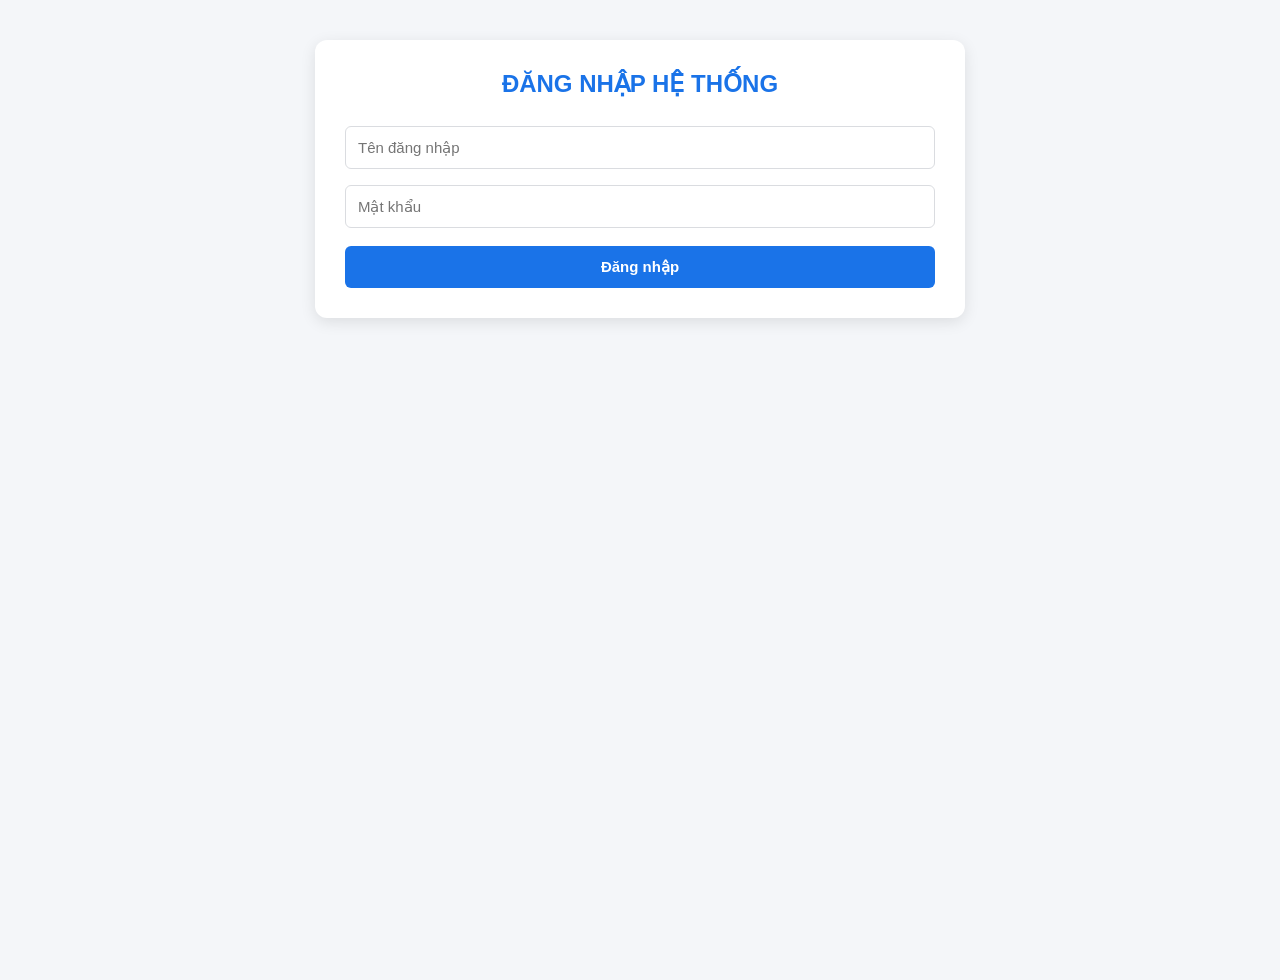
<file: index.html>
<!DOCTYPE html>
<html lang="vi">
<head>
    <meta charset="UTF-8">
    <title>Đăng Nhập</title>
    <link rel="stylesheet" href="style.css">
    <script src="user.js"></script>
</head>
<body>
    <div class="container">
        <h2>ĐĂNG NHẬP HỆ THỐNG</h2>
        <input type="text" id="username" placeholder="Tên đăng nhập">
        <input type="password" id="password" placeholder="Mật khẩu">
        <button onclick="login()">Đăng nhập</button>
    </div>

    <script>
        function login() {
            const userVal = document.getElementById('username').value;
            const passVal = document.getElementById('password').value;
            const account = checkLogin(userVal, passVal);

            if (account) {
                localStorage.setItem('role', account.role);
                localStorage.setItem('fullname', account.fullname);
                if (account.role === 'admin') window.location.href = 'admin.html';
                else window.location.href = 'dashboard.html';
            } else {
                alert('Sai tài khoản hoặc mật khẩu!');
            }
        }
    </script>
</body>
</html>
</file>
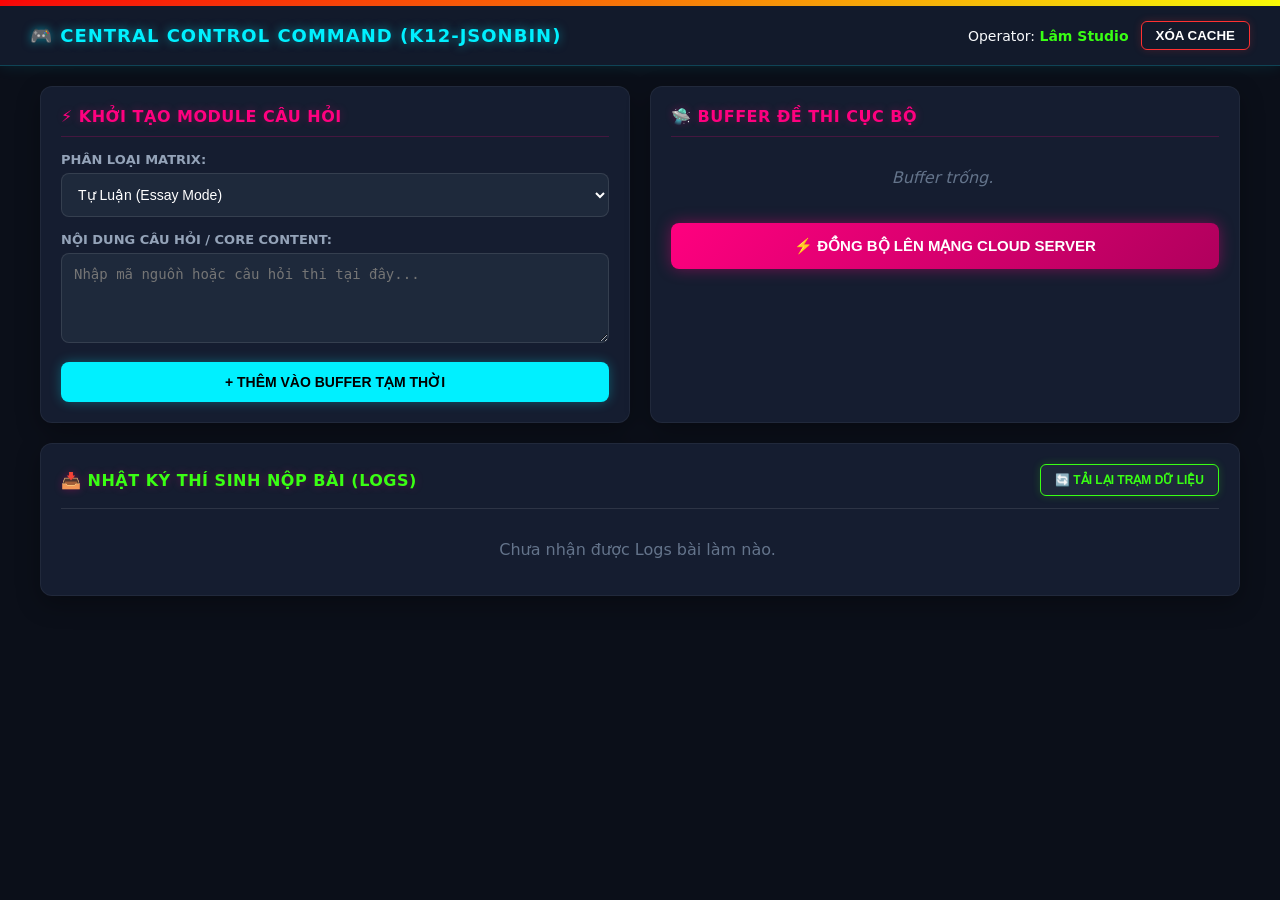
<file: admin.html>
<!DOCTYPE html>
<html lang="vi">
<head>
    <meta charset="UTF-8">
    <meta name="viewport" content="width=device-width, initial-scale=1.0">
    <title>Admin Dashboard - Cyber Gaming Edition</title>
    <style>
        :root { 
            --bg-dark: #0b0f19;
            --card-dark: #151d30;
            --text-light: #f8fafc;
            --neon-blue: #00f0ff;
            --neon-pink: #ff007f;
            --neon-green: #39ff14;
            --neon-red: #ff3131;
            --neon-yellow: #fff01f;
        }
        body { 
            font-family: 'Segoe UI', system-ui, -apple-system, sans-serif; 
            background-color: var(--bg-dark); 
            color: var(--text-light); 
            margin: 0; 
            padding: 0;
            overflow-x: hidden;
        }
        
        /* Hiệu ứng thanh LED RGB 7 màu chạy vô tận */
        .rgb-bar {
            height: 6px;
            width: 100%;
            background: linear-gradient(90deg, #ff0000, #ff7300, #fffb00, #48ff00, #00ffd5, #002bff, #7a00ff, #ff00c8, #ff0000);
            background-size: 400%;
            animation: rgb-animation 8s linear infinite;
        }
        @keyframes rgb-animation {
            0% { background-position: 0% 50%; }
            100% { background-position: 400% 50%; }
        }

        /* Navbar Gaming */
        .navbar { 
            background: rgba(21, 29, 48, 0.85);
            backdrop-filter: blur(10px);
            padding: 15px 20px; 
            display: flex; 
            flex-direction: column;
            gap: 10px;
            align-items: center; 
            border-bottom: 1px solid rgba(0, 240, 255, 0.2);
            box-shadow: 0 0 15px rgba(0, 240, 255, 0.1);
        }
        @media (min-width: 768px) {
            .navbar { flex-direction: row; justify-content: space-between; padding: 15px 30px; }
        }
        .navbar h1 { 
            margin: 0; 
            font-size: 18px; 
            font-weight: 800; 
            text-transform: uppercase;
            letter-spacing: 1px;
            color: var(--neon-blue);
            text-shadow: 0 0 10px rgba(0, 240, 255, 0.5);
            text-align: center;
        }
        .user-info { display: flex; align-items: center; gap: 12px; }
        .btn-logout { 
            background: transparent; 
            color: #fff; 
            border: 1px solid var(--neon-red); 
            padding: 6px 14px; 
            border-radius: 6px; 
            font-weight: bold; 
            cursor: pointer; 
            box-shadow: 0 0 8px rgba(255, 49, 49, 0.2);
            transition: all 0.2s; 
        }
        .btn-logout:hover { background: var(--neon-red); color: #000; box-shadow: 0 0 15px var(--neon-red); }

        /* Main Layout linh hoạt cho Mobile */
        .main-layout { 
            max-width: 1200px; 
            margin: 20px auto; 
            padding: 0 15px; 
            display: grid; 
            grid-template-columns: 1fr; 
            gap: 20px; 
        }
        @media (min-width: 992px) { .main-layout { grid-template-columns: 1fr 1fr; } }

        /* Gaming Card */
        .card { 
            background: var(--card-dark); 
            padding: 20px; 
            border-radius: 12px; 
            border: 1px solid rgba(255, 255, 255, 0.05);
            box-shadow: 0 8px 24px rgba(0,0,0,0.3);
            position: relative;
        }
        .card-full { grid-column: 1 / -1; }
        .card h3 { 
            margin-top: 0; 
            color: var(--neon-pink); 
            font-size: 16px; 
            text-transform: uppercase;
            letter-spacing: 0.5px;
            border-bottom: 1px solid rgba(255, 0, 127, 0.2); 
            padding-bottom: 10px; 
            margin-bottom: 15px; 
            text-shadow: 0 0 8px rgba(255, 0, 127, 0.3);
        }
        
        label { font-weight: 600; display: block; margin: 15px 0 6px; color: #94a3b8; font-size: 13px; text-transform: uppercase; }
        input[type="text"], select, textarea { 
            width: 100%; 
            padding: 12px; 
            border: 1px solid rgba(255,255,255,0.1); 
            border-radius: 8px; 
            box-sizing: border-box; 
            font-size: 14px; 
            background: #1e293b; 
            color: #fff;
            transition: all 0.2s; 
        }
        input[type="text"]:focus, select:focus, textarea:focus { 
            border-color: var(--neon-blue); 
            outline: none; 
            box-shadow: 0 0 10px rgba(0, 240, 255, 0.4);
        }
        textarea { height: 90px; resize: vertical; }

        .grid-2 { display: grid; grid-template-columns: 1fr; gap: 10px; }
        @media (min-width: 480px) { .grid-2 { grid-template-columns: 1fr 1fr; } }
        
        /* Gaming Buttons */
        button { font-weight: 700; cursor: pointer; border: none; transition: all 0.2s ease; text-transform: uppercase; }
        button:active { transform: scale(0.96); }
        .btn-add { 
            background: var(--neon-blue); color: #000; width: 100%; padding: 12px; border-radius: 8px; font-size: 14px; margin-top: 15px; 
            box-shadow: 0 0 12px rgba(0, 240, 255, 0.3);
        }
        .btn-add:hover { box-shadow: 0 0 20px var(--neon-blue); }
        .btn-sync { 
            background: linear-gradient(135deg, var(--neon-pink), #b0005d); color: white; width: 100%; font-size: 15px; padding: 14px; border-radius: 8px; 
            box-shadow: 0 0 15px rgba(255, 0, 127, 0.4);
        }
        .btn-sync:hover { box-shadow: 0 0 25px var(--neon-pink); }
        .btn-refresh { 
            background: #1e293b; color: var(--neon-green); padding: 8px 14px; border-radius: 6px; font-size: 12px; border: 1px solid var(--neon-green); 
            box-shadow: 0 0 8px rgba(57, 255, 20, 0.2);
        }
        .btn-refresh:hover { background: var(--neon-green); color: #000; box-shadow: 0 0 15px var(--neon-green); }
        .btn-delete { background: rgba(255,49,49,0.1); color: var(--neon-red); padding: 6px 12px; font-size: 12px; border-radius: 6px; float: right; border: 1px solid var(--neon-red); }
        .btn-delete:hover { background: var(--neon-red); color: #000; }

        /* Lists */
        .list-container { max-height: 350px; overflow-y: auto; padding-right: 5px; }
        .quiz-item { 
            background: #1e293b; border-left: 4px solid var(--neon-blue); padding: 14px; margin-bottom: 12px; border-radius: 0 8px 8px 0; 
            border-top: 1px solid rgba(255,255,255,0.02); border-right: 1px solid rgba(255,255,255,0.02); border-bottom: 1px solid rgba(255,255,255,0.02);
        }
        .sub-item { border-left-color: var(--neon-green); background: #162e24; }
        .sub-item.cheat-detected { border-left-color: var(--neon-red); background: #2e1616; }
        
        .badge { display: inline-block; padding: 3px 6px; font-size: 10px; font-weight: bold; border-radius: 4px; margin-left: 5px; }
        .badge-success { background: rgba(57, 255, 20, 0.2); color: var(--neon-green); }
        .badge-danger { background: rgba(255, 49, 49, 0.2); color: var(--neon-red); }
        
        small { color: #94a3b8; font-size: 12px; display: block; margin-top: 6px; line-height: 1.4; }
    </style>
</head>
<body>

    <div class="rgb-bar"></div>
    <div class="navbar">
        <h1>🎮 CENTRAL CONTROL COMMAND (K12-JSONBIN)</h1>
        <div class="user-info">
            <span style="font-size:14px;">Operator: <b id="adminName" style="color: var(--neon-green)">Admin</b></span>
            <button class="btn-logout" onclick="logout()">Xóa Cache</button>
        </div>
    </div>

    <div class="main-layout">
        <!-- TẠO ĐỀ -->
        <div class="card">
            <h3>⚡ KHỞI TẠO MODULE CÂU HỎI</h3>
            <label>Phân loại Matrix:</label>
            <select id="quizType" onchange="toggleAnswersForm()">
                <option value="tuluan">Tự Luận (Essay Mode)</option>
                <option value="tracnghiem">Trắc Nghiệm (4-Choice Target)</option>
            </select>
            
            <label>Nội dung câu hỏi / Core Content:</label>
            <textarea id="quizContent" placeholder="Nhập mã nguồn hoặc câu hỏi thi tại đây..."></textarea>
            
            <div id="tracNghiemForm" style="display: none;">
                <label>Các Node phương án cấu trúc:</label>
                <div class="grid-2">
                    <input type="text" id="ansA" placeholder="Data Node A">
                    <input type="text" id="ansB" placeholder="Data Node B">
                    <input type="text" id="ansC" placeholder="Data Node C">
                    <input type="text" id="ansD" placeholder="Data Node D">
                </div>
                <label>Key đáp án chính xác:</label>
                <select id="correctAnswer">
                    <option value="A">Node A</option>
                    <option value="B">Node B</option>
                    <option value="C">Node C</option>
                    <option value="D">Node D</option>
                </select>
            </div>
            <button class="btn-add" onclick="saveQuestion()">+ THÊM VÀO BUFFER TẠM THỜI</button>
        </div>

        <!-- LIST ĐỀ -->
        <div class="card">
            <h3>🛸 BUFFER ĐỀ THI CỤC BỘ</h3>
            <div class="list-container" id="listQuestions">Đang quét phân vùng dữ liệu...</div>
            <div style="margin-top: 20px;">
                <button class="btn-sync" onclick="syncToJSONbin()">⚡ ĐỒNG BỘ LÊN MẠNG CLOUD SERVER</button>
            </div>
        </div>

        <!-- BÀI NỘP HỌC SINH -->
        <div class="card card-full">
            <div style="display: flex; justify-content: space-between; align-items: center; margin-bottom: 15px; border-bottom: 1px solid rgba(255,255,255,0.1); padding-bottom: 12px; flex-wrap: wrap; gap:10px;">
                <h3 style="margin:0; border:none; padding:0; color:var(--neon-green)">📥 NHẬT KÝ THÍ SINH NỘP BÀI (LOGS)</h3>
                <button class="btn-refresh" onclick="fetchCurrentData()">🔄 TẢI LẠI TRẠM DỮ LIỆU</button>
            </div>
            <div class="list-container" id="adminSubmissionArea" style="max-height: 450px;">Đang dò tìm kết nối mạng...</div>
        </div>
    </div>

    <script>
        const MASTER_KEY = "$2a$10$7v4PhJO8eUu5nA2C0NUhf.kpljf8iTlptXuIQ.4j/6dpK8YoE88EO"; 
        const BIN_ID = "6a3f9132da38895dfe06a006"; 

        if (localStorage.getItem('role') !== 'admin') {
            localStorage.setItem('role', 'admin');
        }
        document.getElementById('adminName').innerText = localStorage.getItem('fullname') || "Lâm Studio";

        let serverData = { questions: [], submissions: [] };

        async function fetchCurrentData() {
            try {
                let res = await fetch(`https://api.jsonbin.io/v3/b/${BIN_ID}/latest`, {
                    headers: { 'X-Master-Key': MASTER_KEY }
                });
                let dataJson = await res.json();
                if (dataJson.record) {
                    serverData.questions = dataJson.record.questions || [];
                    serverData.submissions = dataJson.record.submissions || [];
                }
            } catch(e) {
                serverData.questions = JSON.parse(localStorage.getItem('db_questions')) || [];
            }
            renderLocalQuestions();
            renderSubmissions();
        }

        function toggleAnswersForm() {
            const type = document.getElementById('quizType').value;
            document.getElementById('tracNghiemForm').style.display = type === 'tracnghiem' ? 'block' : 'none';
        }

        function saveQuestion() {
            const type = document.getElementById('quizType').value;
            const content = document.getElementById('quizContent').value;
            if(!content) return alert('Nhập nội dung đề bài!');

            let data = { id: Date.now().toString(), type, content };
            if(type === 'tracnghiem') {
                data.answers = [
                    document.getElementById('ansA').value || "Mục A",
                    document.getElementById('ansB').value || "Mục B",
                    document.getElementById('ansC').value || "Mục C",
                    document.getElementById('ansD').value || "Mục D"
                ];
                data.correct = document.getElementById('correctAnswer').value;
            }

            serverData.questions.push(data);
            localStorage.setItem('db_questions', JSON.stringify(serverData.questions));
            renderLocalQuestions();
            document.getElementById('quizContent').value = "";
        }

        function renderLocalQuestions() {
            const container = document.getElementById('listQuestions');
            if(!serverData.questions || serverData.questions.length === 0) {
                container.innerHTML = "<p style='color:#64748b; font-style:italic; text-align:center;'>Buffer trống.</p>";
                return;
            }
            container.innerHTML = serverData.questions.map((q, i) => `
                <div class="quiz-item">
                    <button class="btn-delete" onclick="deleteQuestion(${i})">Xóa</button>
                    <b>Slot ${i+1} [${q.type === 'tuluan' ? 'TL' : 'TN'}]:</b> ${q.content}
                    ${q.type === 'tracnghiem' ? `<small>A: ${q.answers[0]} | B: ${q.answers[1]} <br>C: ${q.answers[2]} | D: ${q.answers[3]} <br><span style="color:var(--neon-green)">Target Key: ${q.correct}</span></small>` : ''}
                </div>
            `).join('');
        }

        function deleteQuestion(index) {
            serverData.questions.splice(index, 1);
            localStorage.setItem('db_questions', JSON.stringify(serverData.questions));
            renderLocalQuestions();
        }

        async function syncToJSONbin() {
            try {
                let res = await fetch(`https://api.jsonbin.io/v3/b/${BIN_ID}`, {
                    method: 'PUT',
                    headers: { 'Content-Type': 'application/json', 'X-Master-Key': MASTER_KEY },
                    body: JSON.stringify(serverData)
                });
                if(res.ok) alert('🚀 ĐỒNG BỘ CLOUD SỬA ĐỔI HOÀN TẤT!');
                else alert('Đồng bộ thất bại!');
            } catch(e) { alert('Lỗi hệ thống mạng!'); }
        }

        function renderSubmissions() {
            const container = document.getElementById('adminSubmissionArea');
            if(!serverData.submissions || serverData.submissions.length === 0) {
                container.innerHTML = "<p style='color:#64748b; text-align:center;'>Chưa nhận được Logs bài làm nào.</p>";
                return;
            }
            container.innerHTML = serverData.submissions.map(s => {
                const isCheat = s.status && s.status.includes('Hủy');
                return `
                    <div class="quiz-item sub-item ${isCheat ? 'cheat-detected' : ''}">
                        <b>User: <span style="color:var(--neon-blue)">${s.studentName}</span></b>
                        <span class="badge ${isCheat ? 'badge-danger' : 'badge-success'}">${s.status}</span>
                        <small>Time Log: ${s.submitAt}</small>
                        <div style="background: rgba(0,0,0,0.3); padding: 10px; border-radius: 6px; margin-top: 8px; border: 1px solid rgba(255,255,255,0.05);">
                            ${s.answers ? s.answers.map((ans, idx) => `
                                <div style="margin-bottom: 4px; font-size:13px;">
                                    <b>Slot ${idx+1}:</b> <span style="color:var(--neon-yellow)">${ans.answer}</span>
                                </div>
                            `).join('') : 'Trống'}
                        </div>
                    </div>
                `;
            }).join('');
        }

        function logout() { localStorage.clear(); window.location.href = 'index.html'; }
        fetchCurrentData();
    </script>
</body>
</html>
</file>
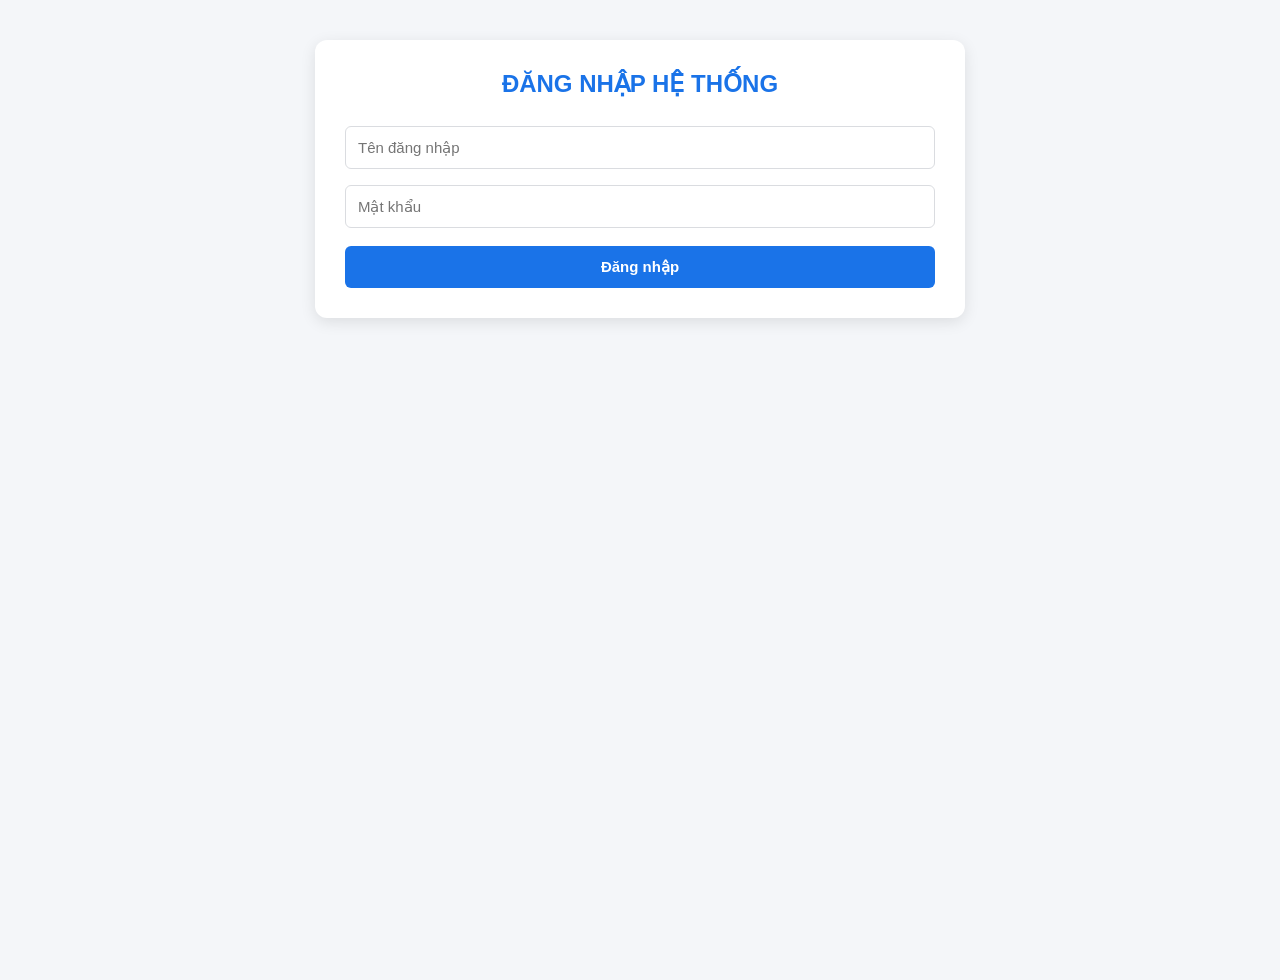
<file: dashboard.html>
<!DOCTYPE html>
<html lang="vi">
<head>
    <meta charset="UTF-8">
    <title>Học Sinh - Bảng Điều Khiển</title>
    <style>
        body { font-family: 'Segoe UI', sans-serif; background: #eef2f3; margin: 0; padding: 20px; color: #333; }
        .container { max-width: 700px; margin: 50px auto; background: white; padding: 30px; border-radius: 12px; box-shadow: 0 4px 20px rgba(0,0,0,0.05); }
        h2 { color: #008080; border-bottom: 2px solid #008080; padding-bottom: 10px; margin-top: 0; }
        .list-box { background: linear-gradient(to right, #f9f9f9, #f1f1f1); border-left: 6px solid #008080; padding: 20px; margin-top: 20px; border-radius: 8px; }
        .btn-success { background: linear-gradient(135deg, #00b4db, #0083b0); color: white; border: none; padding: 12px 25px; font-size: 16px; font-weight: bold; border-radius: 8px; cursor: pointer; width: 100%; box-shadow: 0 4px 10px rgba(0,131,176,0.2); transition: all 0.3s; }
        .btn-success:hover { transform: translateY(-2px); }
        .btn-secondary { background: #95a5a6; color: white; border: none; padding: 8px 15px; border-radius: 6px; float: right; cursor: pointer; }
        .clear { clear: both; }
        b { color: #e74c3c; }
    </style>
</head>
<body>
    <div class="container">
        <button class="btn-secondary" onclick="logout()">Đăng xuất</button>
        <div class="clear"></div>
        <h2>HỆ THỐNG LUYỆN THI TRỰC TUYẾN</h2>
        <p>Xin chào học sinh: <b id="studentName" style="color:#0083b0">...</b></p>
        
        <div class="list-box">
            <h4 style="margin-top:0; color:#0083b0; font-size:18px;">Kỳ Thi Đánh Giá Năng Lực Học Tập</h4>
            <p>⏱ Thời gian làm bài: <b>15 phút</b></p>
            <p>🟢 Trạng thái đề: <span style="color:#2ecc71; font-weight:bold;">ĐANG MỞ THI</span></p>
            <br>
            <button class="btn-success" id="btnVaoThi" onclick="window.location.href='exam.html'">👉 VÀO LÀM BÀI THI NGAY</button>
        </div>
    </div>

    <script>
        if (localStorage.getItem('role') !== 'student') window.location.href = 'index.html';
        document.getElementById('studentName').innerText = localStorage.getItem('fullname');
        function logout() { localStorage.clear(); window.location.href = 'index.html'; }
    </script>
</body>
</html>
</file>
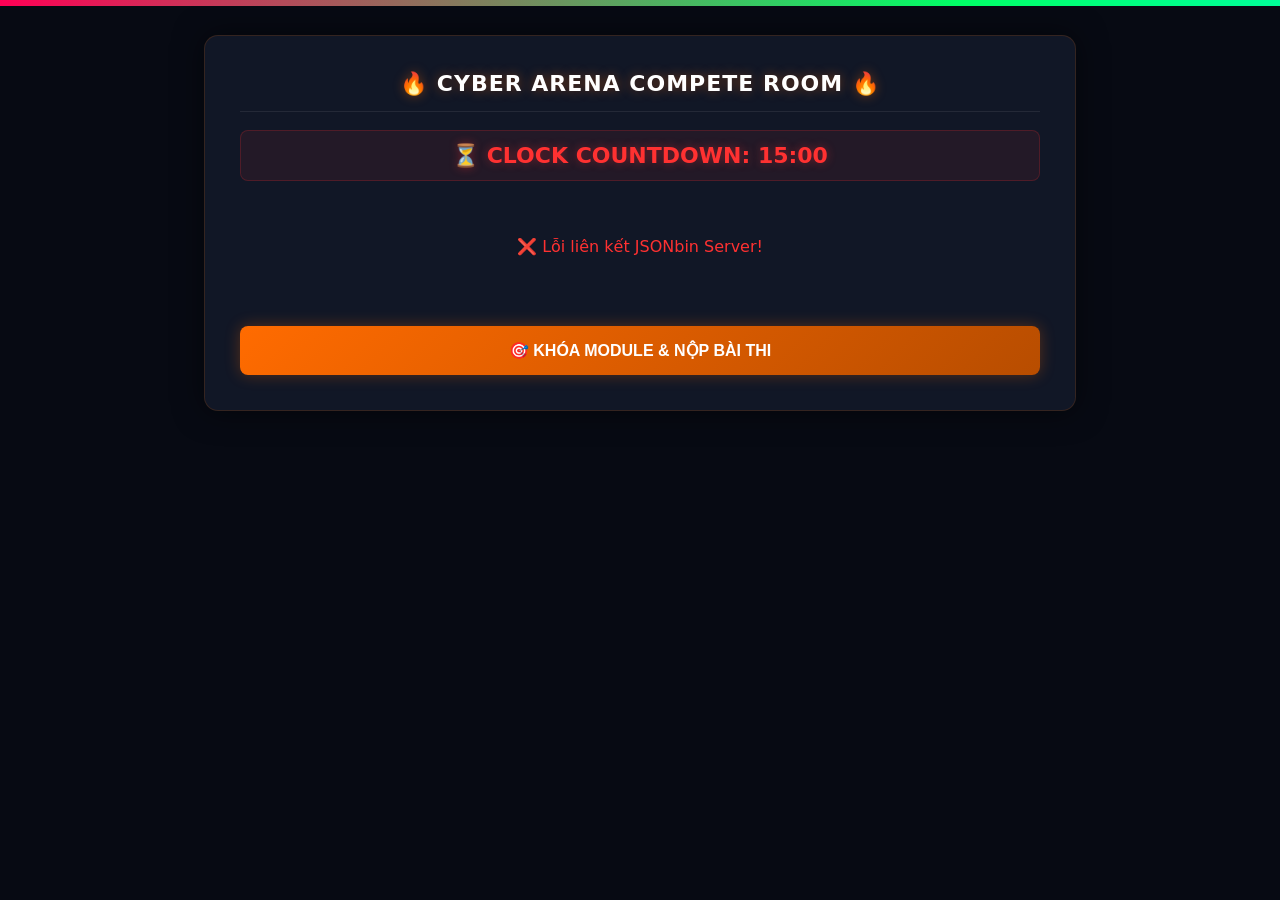
<file: exam.html>
<!DOCTYPE html>
<html lang="vi">
<head>
    <meta charset="UTF-8">
    <meta name="viewport" content="width=device-width, initial-scale=1.0">
    <title>Arena Cyber Exam - Phòng Thi Đấu Trực Tuyến</title>
    <style>
        :root { 
            --bg-dark: #070a13;
            --card-dark: #111726;
            --neon-orange: #ff6b00;
            --neon-yellow: #fff01f;
            --neon-red: #ff3131;
            --text-light: #e2e8f0;
        }
        body { 
            font-family: 'Segoe UI', system-ui, sans-serif; 
            background-color: var(--bg-dark); 
            color: var(--text-light); 
            margin: 0; 
            padding: 10px; 
            box-sizing: border-box;
        }
        
        /* Dải Matrix LED RGB Chạy Viền Trên Điện thoại & Máy tính */
        .rgb-line {
            height: 6px;
            width: 100%;
            position: fixed;
            top: 0; left: 0; z-index: 9999;
            background: linear-gradient(90deg, #ff0055, #00ff66, #00ffff, #ffcc00, #ff0055);
            background-size: 300%;
            animation: line-anim 6s linear infinite;
        }
        @keyframes line-anim {
            0% { background-position: 0% 50%; }
            100% { background-position: 300% 50%; }
        }

        .container { 
            max-width: 800px; 
            margin: 25px auto 10px auto; 
            background: var(--card-dark); 
            padding: 20px 15px; 
            border-radius: 14px; 
            box-shadow: 0 0 30px rgba(0,0,0,0.5); 
            border: 1px solid rgba(255, 107, 0, 0.15); 
        }
        @media (min-width: 576px) { .container { padding: 35px; } }

        h2 { 
            text-align: center; 
            color: #fff; 
            margin-top: 0; 
            font-size: 18px; 
            font-weight: 800; 
            text-transform: uppercase; 
            letter-spacing: 1px;
            text-shadow: 0 0 12px rgba(255, 107, 0, 0.4);
            border-bottom: 1px solid rgba(255,255,255,0.08);
            padding-bottom: 15px;
        }
        @media (min-width: 576px) { h2 { font-size: 22px; } }
        
        /* Đồng hồ LED đỏ rực */
        .timer-box { 
            text-align: center; 
            font-size: 18px; 
            color: var(--neon-red); 
            font-weight: 800; 
            margin-bottom: 20px; 
            background: rgba(255, 49, 49, 0.08); 
            padding: 12px; 
            border-radius: 8px; 
            border: 1px solid rgba(255, 49, 49, 0.2); 
            text-shadow: 0 0 10px rgba(255, 49, 49, 0.4);
        }
        @media (min-width: 576px) { .timer-box { font-size: 22px; } }
        
        .cheat-warning-box { 
            text-align: center; 
            background: #2e1116; 
            color: #ff4d4d; 
            padding: 12px; 
            border-radius: 8px; 
            border: 1px solid var(--neon-red); 
            margin-bottom: 20px; 
            font-weight: bold; 
            font-size: 13px;
            animation: flash 0.5s infinite alternate; 
            display: none; 
        }
        @keyframes flash { 0% { opacity: 0.7; } 100% { opacity: 1; } }

        /* Block câu hỏi */
        .list-box { 
            background: #171f33; 
            border: 1px solid rgba(255,255,255,0.04); 
            border-left: 5px solid var(--neon-orange); 
            padding: 16px; 
            margin-bottom: 18px; 
            border-radius: 8px; 
        }
        .list-box p { margin-top: 0; font-size: 15px; font-weight: 600; color: #fff; line-height: 1.5; }
        
        /* Tối ưu hóa phím chọn Trắc nghiệm siêu to khổng lồ cho màn hình cảm ứng điện thoại */
        .radio-group { 
            margin: 10px 0; 
            padding: 14px 16px; 
            background: #1f2a45; 
            border-radius: 8px; 
            border: 1px solid rgba(255,255,255,0.05); 
            cursor: pointer; 
            display: flex; 
            align-items: center; 
            user-select: none;
            transition: background 0.2s;
        }
        .radio-group:pointerdown, .radio-group:active { background: #2a3b61; }
        .radio-group input { 
            margin-right: 14px; 
            transform: scale(1.3); 
            cursor: pointer; 
            accent-color: var(--neon-orange);
        }
        
        textarea.ans-input { 
            width: 100%; 
            height: 110px; 
            border: 1px solid rgba(255,255,255,0.1); 
            border-radius: 8px; 
            padding: 12px; 
            box-sizing: border-box; 
            font-size: 14px; 
            background: #1f2a45; 
            color: #fff;
        }
        textarea.ans-input:focus { outline: none; border-color: var(--neon-orange); }
        
        .btn-success { 
            background: linear-gradient(135deg, var(--neon-orange), #b84d00); 
            color: white; 
            border: none; 
            padding: 15px; 
            font-size: 16px; 
            font-weight: bold; 
            border-radius: 8px; 
            cursor: pointer; 
            width: 100%; 
            margin-top: 15px; 
            box-shadow: 0 0 15px rgba(255, 107, 0, 0.3);
            text-transform: uppercase;
        }
        .btn-success:hover { box-shadow: 0 0 25px var(--neon-orange); }
    </style>
</head>
<body>
    <div class="rgb-line"></div>
    <div class="container">
        <h2>🔥 CYBER ARENA COMPETE ROOM 🔥</h2>
        <div class="timer-box">⏳ CLOCK COUNTDOWN: <span id="countdown">15:00</span></div>
        
        <div id="cheatWarning" class="cheat-warning-box">🛑 PHÁT HIỆN RỜI PHÒNG: <span id="cheatCount">0</span>/3 LẦN VI PHẠM! HỆ THỐNG SẼ TỰ ĐỘNG KHÓA BÀI NẾU QUÁ GIỚI HẠN.</div>

        <div id="examArea" style="text-align:center; color:#94a3b8; padding:20px;">Đang thiết lập cổng kết nối bảo mật JSONbin...</div>
        <br>
        <button class="btn-success" onclick="submitExam(false)">🎯 KHÓA MODULE & NỘP BÀI THI</button>
    </div>

    <script>
        const MASTER_KEY = "$2a$10$7v4PhJO8eUu5nA2C0NUhf.kpljf8iTlptXuIQ.4j/6dpK8YoE88EO"; 
        const BIN_ID = "6a3f9132da38895dfe06a006"; 

        if (!localStorage.getItem('role')) { localStorage.setItem('role', 'student'); }

        let currentData = { questions: [], submissions: [] };
        let timer;
        let cheatAttempts = 0; 
        let isSubmitted = false; 

        function handleCheatDetect() {
            if (isSubmitted) return; 
            cheatAttempts++;
            document.getElementById('cheatWarning').style.display = "block";
            document.getElementById('cheatCount').innerText = cheatAttempts;

            if (cheatAttempts >= 3) {
                alert('🔴 PHÒNG THI BỊ KHÓA: Hủy quyền thi đấu do gian lận thoát tab quá 3 lần!');
                submitExam(true); 
            } else {
                alert(`⚠️ CẢNH BÁO AN NINH TRƯỜNG THI!\nBạn vừa rời tab bài làm (Lần vi phạm: ${cheatAttempts}/3).`);
            }
        }

        document.addEventListener('visibilitychange', function() {
            if (document.visibilityState === 'hidden') handleCheatDetect();
        });

        async function startExam() {
            let timeLeft = 15 * 60;
            timer = setInterval(() => {
                let min = Math.floor(timeLeft / 60);
                let sec = timeLeft % 60;
                document.getElementById('countdown').innerText = `${min < 10 ? '0'+min : min}:${sec < 10 ? '0'+sec : sec}`;
                if(timeLeft <= 0) { clearInterval(timer); submitExam(false); }
                timeLeft--;
            }, 1000);

            const area = document.getElementById('examArea');
            try {
                let resQ = await fetch(`https://api.jsonbin.io/v3/b/${BIN_ID}/latest`, {
                    headers: { 'X-Master-Key': MASTER_KEY }
                });
                let dataJson = await resQ.json();
                
                if (dataJson.record) {
                    currentData.questions = dataJson.record.questions || [];
                    currentData.submissions = dataJson.record.submissions || [];
                }

                if(!currentData.questions || currentData.questions.length === 0) {
                    area.innerHTML = "<p style='text-align:center; color:#94a3b8; font-style:italic;'>Trận đấu chưa có đề bài!</p>";
                    return;
                }

                area.innerHTML = currentData.questions.map((q, i) => {
                    if(q.type === 'tuluan') {
                        return `
                            <div class="list-box quiz" data-id="${q.id}" data-type="tuluan">
                                <p>Câu ${i+1} (Tự luận): ${q.content}</p>
                                <textarea class="ans-input" placeholder="Nhập chuỗi đáp án tự luận vào đây..."></textarea>
                            </div>
                        `;
                    } else {
                        return `
                            <div class="list-box quiz" data-id="${q.id}" data-type="tracnghiem">
                                <p>Câu ${i+1} (Trắc nghiệm): ${q.content}</p>
                                <div class="radio-group" onclick="this.querySelector('input').click()"><input type="radio" name="q_${q.id}" value="A"> A. ${q.answers[0]}</div>
                                <div class="radio-group" onclick="this.querySelector('input').click()"><input type="radio" name="q_${q.id}" value="B"> B. ${q.answers[1]}</div>
                                <div class="radio-group" onclick="this.querySelector('input').click()"><input type="radio" name="q_${q.id}" value="C"> C. ${q.answers[2]}</div>
                                <div class="radio-group" onclick="this.querySelector('input').click()"><input type="radio" name="q_${q.id}" value="D"> D. ${q.answers[3]}</div>
                            </div>
                        `;
                    }
                }).join('');
            } catch(e) { area.innerHTML = "<p style='color:var(--neon-red); text-align:center;'>❌ Lỗi liên kết JSONbin Server!</p>"; }
        }

        async function submitExam(isForced = false) {
            if (isSubmitted) return;
            isSubmitted = true;
            clearInterval(timer);

            const quizBlocks = document.querySelectorAll('.quiz');
            let studentAnswers = [];

            quizBlocks.forEach(block => {
                const type = block.getAttribute('data-type');
                let answerValue = "";
                if(type === 'tuluan') {
                    answerValue = block.querySelector('.ans-input').value;
                } else {
                    const checked = block.querySelector('input:checked');
                    if(checked) answerValue = checked.value;
                }
                studentAnswers.push({ answer: answerValue || (isForced ? "Bị ép nộp (Gian lận)" : "Bỏ trống") });
            });

            let newSubmission = {
                studentName: localStorage.getItem('fullname') || "Gamer Ẩn Danh",
                submitAt: new Date().toLocaleString(),
                answers: studentAnswers,
                status: isForced ? `Hủy bài (Rời tab ${cheatAttempts} lần)` : "Nộp bài hợp lệ"
            };

            if(!currentData.submissions) currentData.submissions = [];
            currentData.submissions.push(newSubmission);

            try {
                let res = await fetch(`https://api.jsonbin.io/v3/b/${BIN_ID}`, {
                    method: 'PUT',
                    headers: { 'Content-Type': 'application/json', 'X-Master-Key': MASTER_KEY },
                    body: JSON.stringify(currentData)
                });
                if(res.ok) {
                    alert(isForced ? 'Hệ thống đã khóa bài do vi phạm!' : 'Đã truyền dữ liệu bài làm lên JSONbin thành công!');
                    window.location.href = 'result.html';
                } else { alert('Lỗi tải dữ liệu!'); }
            } catch(e) { alert('Mất kết nối mạng!'); }
        }

        startExam();
    </script>
</body>
</html>
</file>
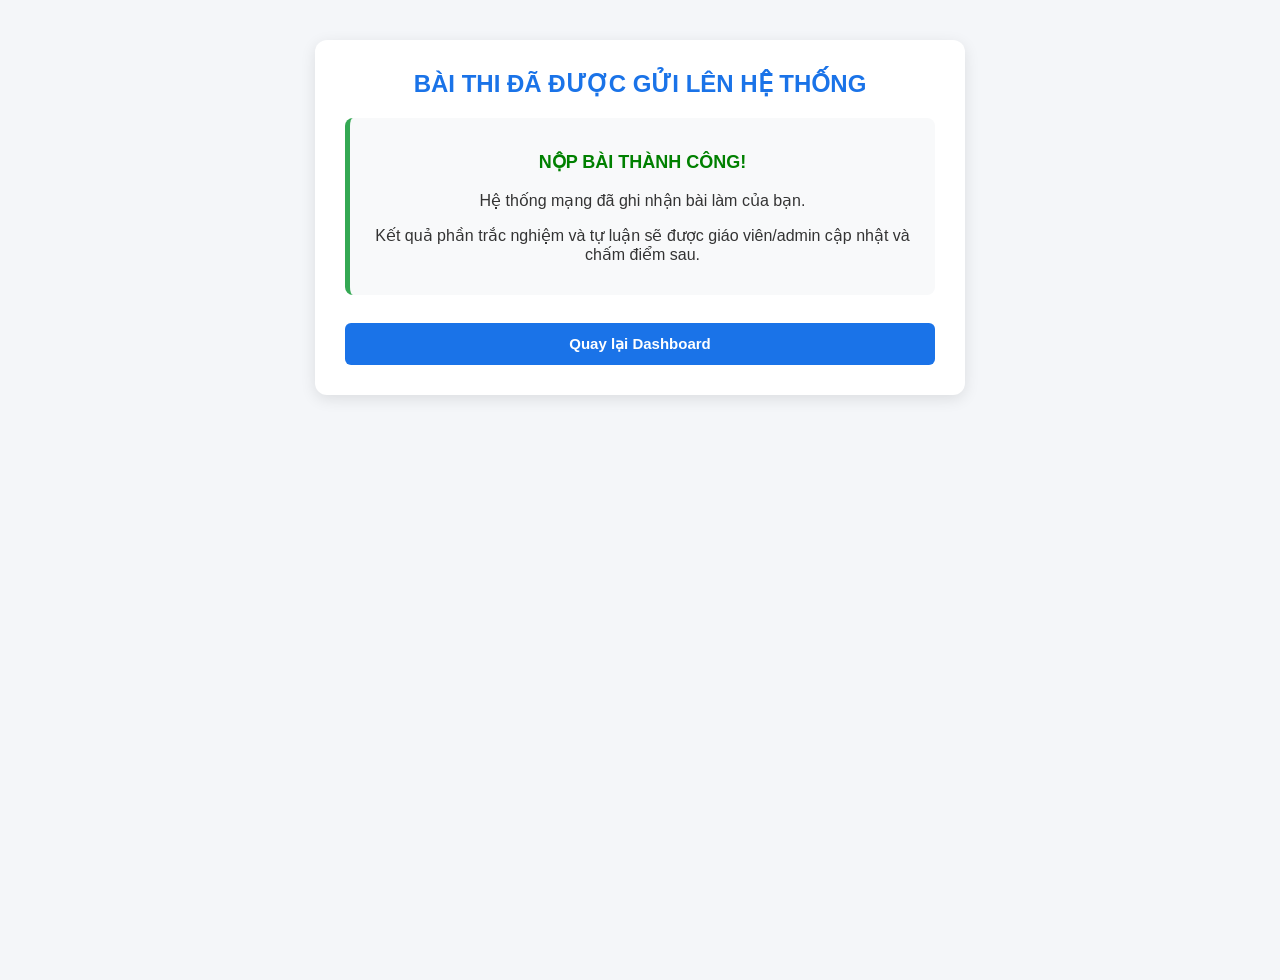
<file: result.html>
<!DOCTYPE html>
<html lang="vi">
<head>
    <meta charset="UTF-8">
    <title>Hoàn Thành Bài Thi</title>
    <link rel="stylesheet" href="style.css">
</head>
<body>
    <div class="container" style="text-align: center;">
        <h2>BÀI THI ĐÃ ĐƯỢC GỬI LÊN HỆ THỐNG</h2>
        <div class="list-box" style="border-left: 5px solid #34a853; text-align: center;">
            <p style="color: green; font-size: 18px; font-weight: bold;">NỘP BÀI THÀNH CÔNG!</p>
            <p>Hệ thống mạng đã ghi nhận bài làm của bạn.</p>
            <p>Kết quả phần trắc nghiệm và tự luận sẽ được giáo viên/admin cập nhật và chấm điểm sau.</p>
        </div>
        <br>
        <button onclick="window.location.href='dashboard.html'">Quay lại Dashboard</button>
    </div>
</body>
</html>
</file>
<file: style.css>
body {
    font-family: 'Segoe UI', Tahoma, Geneva, Verdana, sans-serif;
    background-color: #f4f6f9;
    color: #333;
    margin: 0;
    padding: 40px;
    display: flex;
    flex-direction: column;
    align-items: center;
    min-height: 100vh;
}
.container {
    width: 100%;
    max-width: 650px;
    background: white;
    padding: 30px;
    border-radius: 12px;
    box-shadow: 0 4px 15px rgba(0,0,0,0.1);
    box-sizing: border-box;
}
h2 { color: #1a73e8; text-transform: uppercase; margin-top: 0; text-align: center; }
h3 { color: #5f6368; margin-top: 25px; border-bottom: 2px solid #eee; padding-bottom: 5px; }
input[type="text"], input[type="password"], textarea, select {
    width: 100%; padding: 12px; margin: 8px 0; border: 1px solid #dadce0; border-radius: 6px; box-sizing: border-box; font-size: 15px;
}
button {
    background-color: #1a73e8; color: white; padding: 12px 24px; border: none; border-radius: 6px; cursor: pointer; font-size: 15px; font-weight: bold; width: 100%; margin-top: 10px;
}
button:hover { background-color: #1557b0; }
button.btn-secondary { background-color: #f1f3f4; color: #3c4043; width: auto; float: right; padding: 8px 16px; }
button.btn-success { background-color: #34a853; }
button.btn-success:hover { background-color: #2b8a43; }
.list-box {
    text-align: left; background: #f8f9fa; padding: 15px; border-radius: 8px; margin-top: 15px; border-left: 5px solid #1a73e8;
}
.radio-group { margin: 8px 0; text-align: left; }
.radio-group label { margin-left: 8px; cursor: pointer; }
.clear { clear: both; }
</file>
